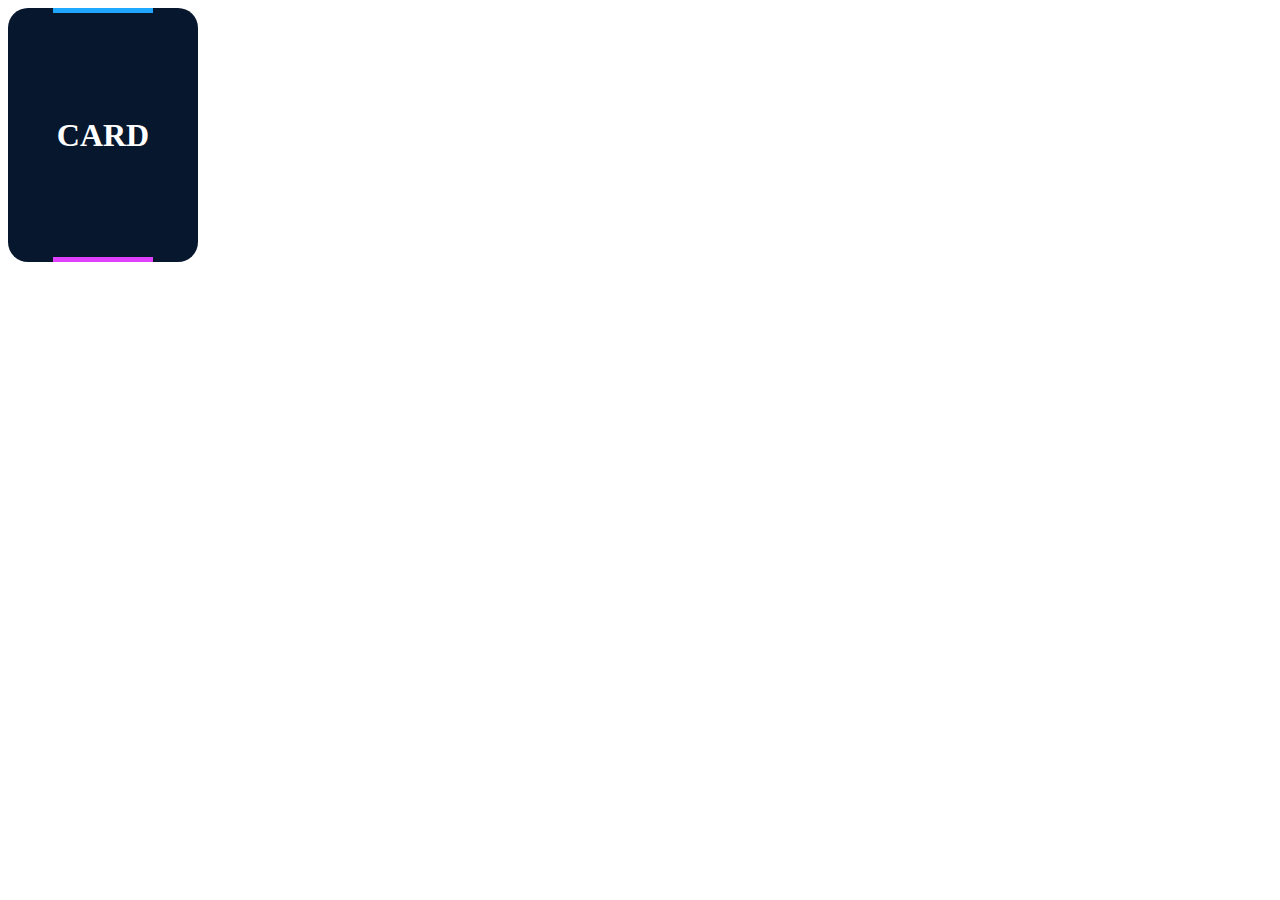
<file: 01.card-border-animation/index.html>
<!DOCTYPE html>
<html lang="en">
    <head>
        <meta charset="UTF-8" />
        <meta name="viewport" content="width=device-width, initial-scale=1.0" />
        <link rel="stylesheet" href="index.css" />
        <title>01.card-border-animation</title>
    </head>
    <body>
        <div class="card">
            <h2>CARD</h2>
        </div>
    </body>
</html>
</file>
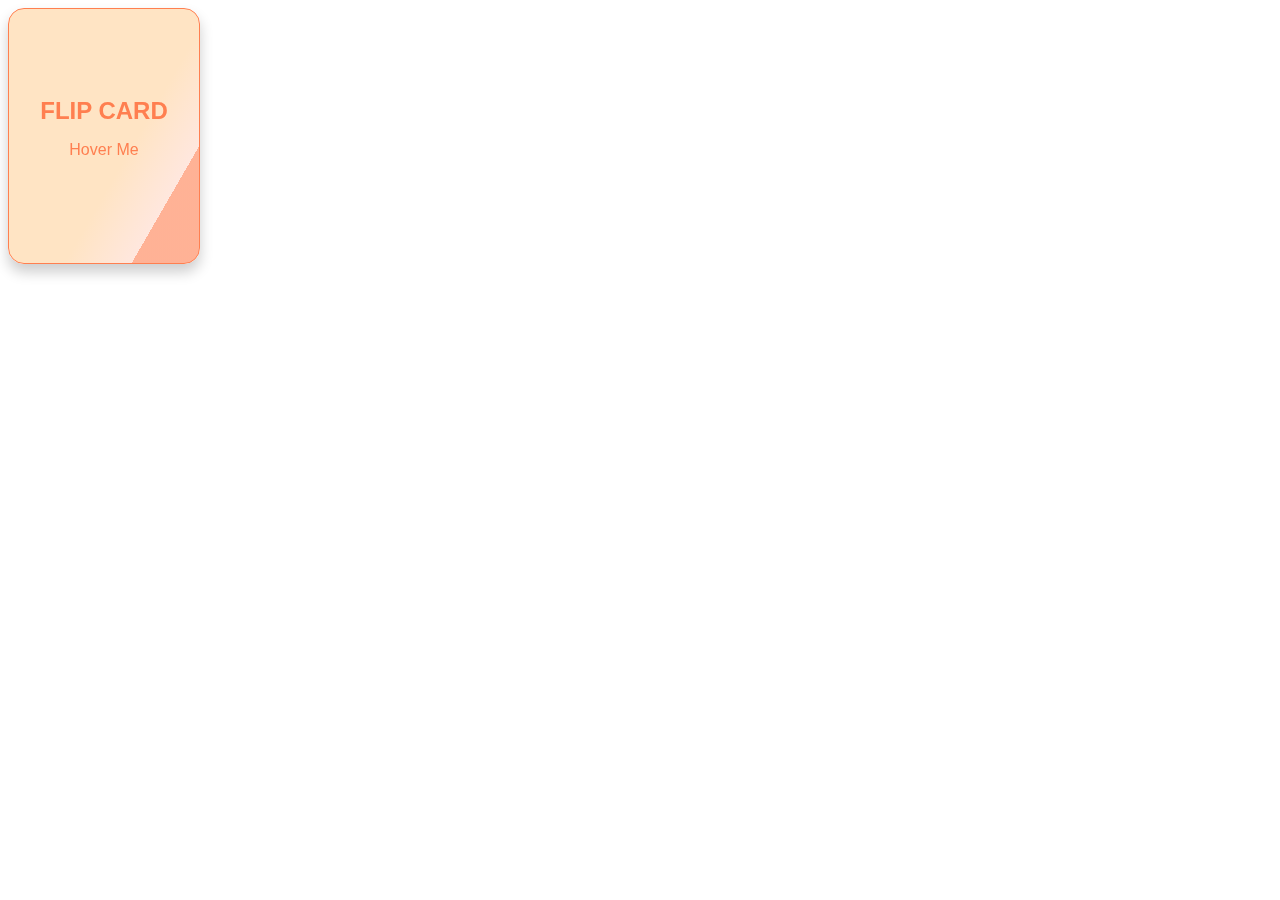
<file: 02.flip-card/index.html>
<!DOCTYPE html>
<html lang="en">
    <head>
        <meta charset="UTF-8" />
        <meta name="viewport" content="width=device-width, initial-scale=1.0" />
        <link rel="stylesheet" href="index.css" />
        <title>02.flip-card</title>
    </head>
    <body>
        <div class="flip-card">
            <div class="flip-card-inner">
                <div class="flip-card-front">
                    <p class="title">FLIP CARD</p>
                    <p>Hover Me</p>
                </div>
                <div class="flip-card-back">
                    <p class="title">BACK</p>
                    <p>Leave Me</p>
                </div>
            </div>
        </div>
    </body>
</html>
</file>
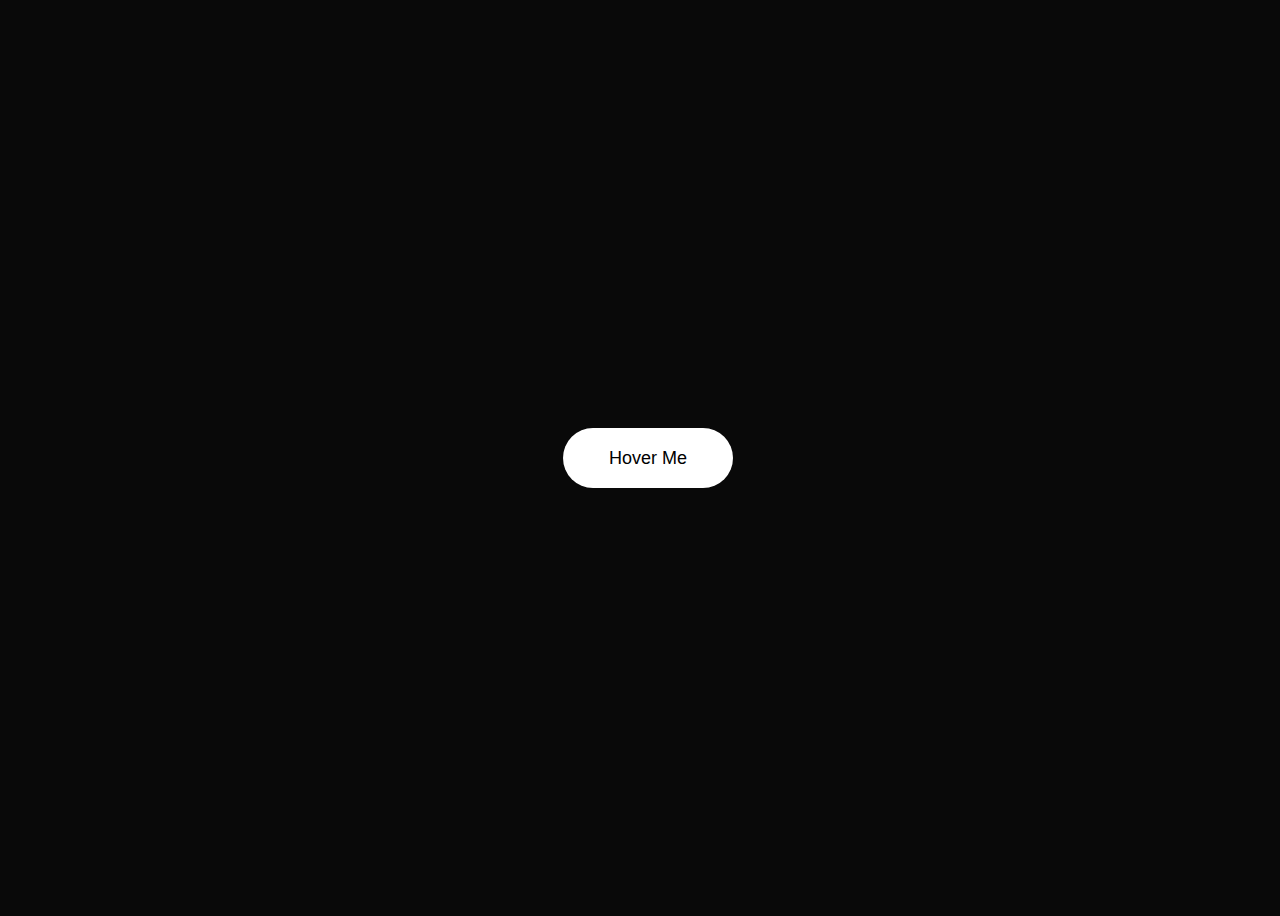
<file: 03.rainbow-button/index.html>
<!DOCTYPE html>
<html lang="en">
    <head>
        <meta charset="UTF-8" />
        <meta name="viewport" content="width=device-width, initial-scale=1.0" />
        <link rel="stylesheet" href="index.css" />
        <title>03.rainbow-button</title>
    </head>
    <body>
        <div class="main">
            <button class="btn">Hover Me</button>
        </div>
    </body>
</html>
</file>
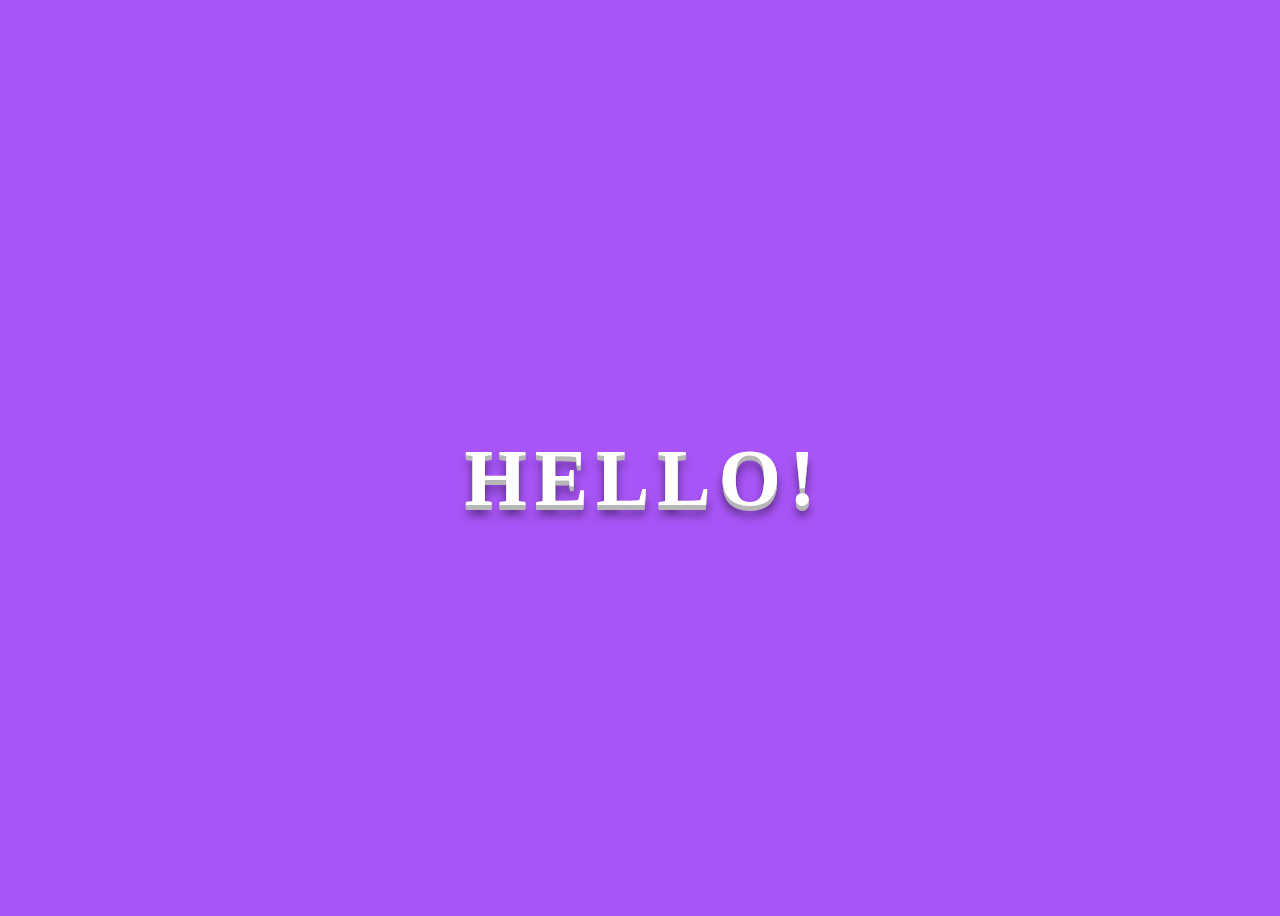
<file: 04.text-bounce/index.html>
<!DOCTYPE html>
<html lang="en">
    <head>
        <meta charset="UTF-8" />
        <meta name="viewport" content="width=device-width, initial-scale=1.0" />
        <link rel="stylesheet" href="index.css" />
        <title>04.text-bounce</title>
    </head>
    <body>
        <h1>
            <span>H</span>
            <span>E</span>
            <span>L</span>
            <span>L</span>
            <span>O</span>
            <span>!</span>
        </h1>
    </body>
</html>
</file>
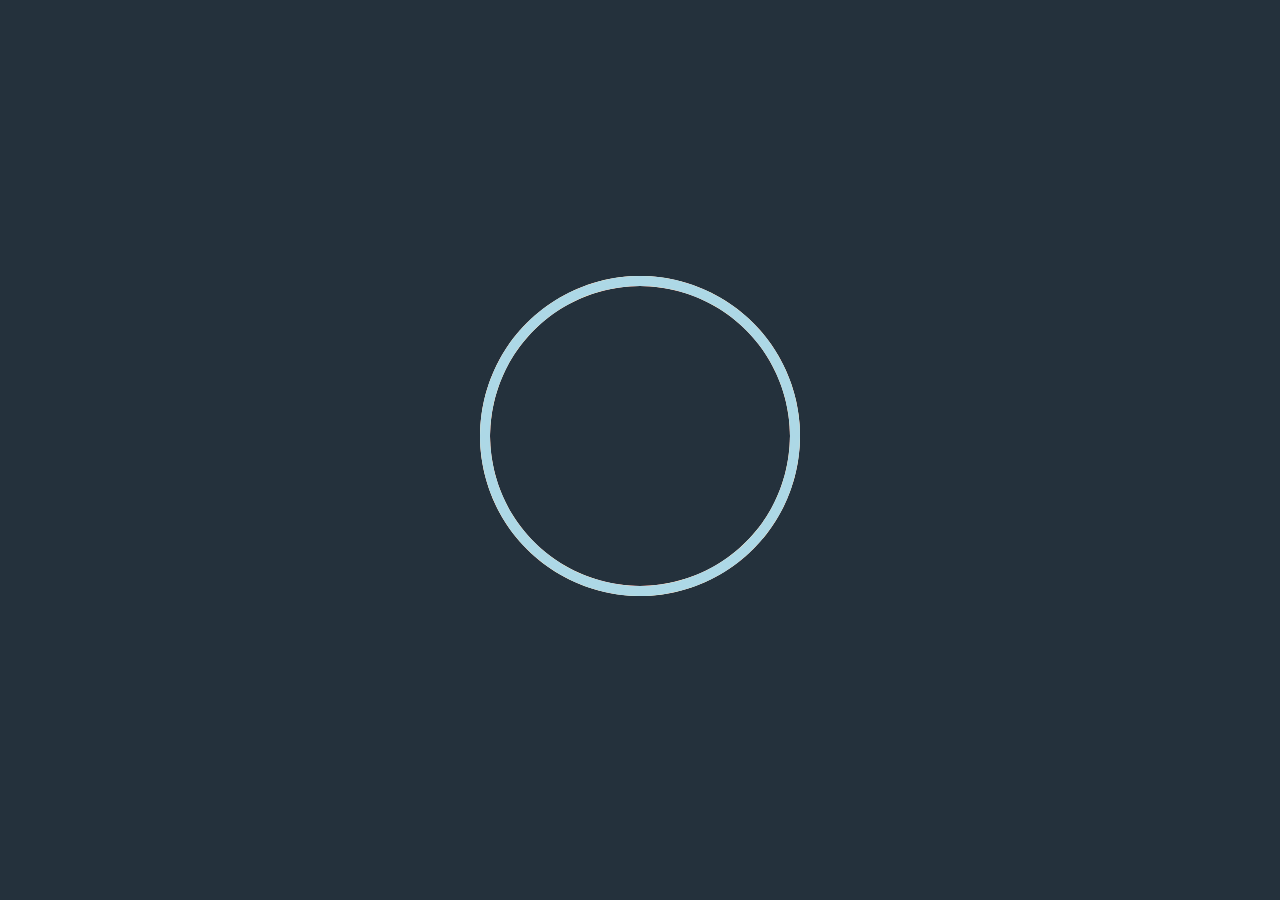
<file: 07.spinner-animation/index.html>
<!DOCTYPE html>
<html lang="en">
    <head>
        <meta charset="UTF-8" />
        <meta name="viewport" content="width=device-width, initial-scale=1.0" />
        <link rel="stylesheet" href="index.css" />
        <title>07.spinner-animation</title>
    </head>
    <body>
        <div class="circle"></div>
    </body>
</html>
</file>
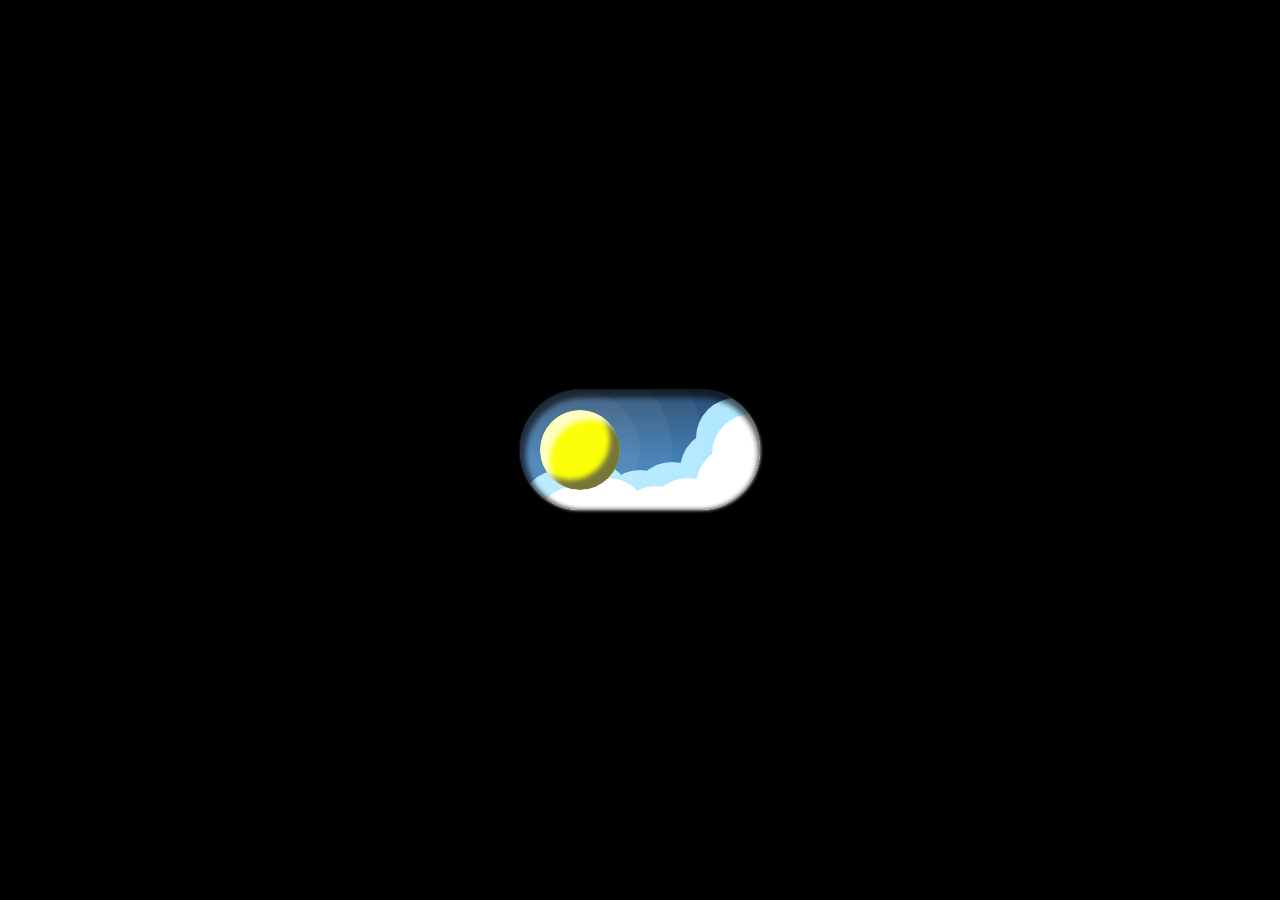
<file: 10.daynight-toggle/index.html>
<!DOCTYPE html>
<html lang="en">
    <head>
        <meta charset="UTF-8" />
        <meta name="viewport" content="width=device-width, initial-scale=1.0" />
        <link rel="stylesheet" href="index.css" />
        <title>10.daynight-toggle</title>
    </head>
    <body>
        <div class="soluna-container">
            <label class="toggler">
                <input type="checkbox" />

                <div class="sky-container">
                    <div class="star-container">
                        <span class="star big-star"></span>
                        <span class="star big-star"></span>

                        <span class="star medium-star"></span>
                        <span class="star medium-star"></span>
                        <span class="star medium-star"></span>

                        <span class="star little-star"></span>
                        <span class="star little-star"></span>
                        <span class="star little-star"></span>
                        <span class="star little-star"></span>
                        <span class="star little-star"></span>
                        <span class="star little-star"></span>
                    </div>

                    <div class="cloud-container">
                        <div class="background-clouds">
                            <span class="cloud"></span>
                            <span class="cloud"></span>
                            <span class="cloud"></span>
                            <span class="cloud"></span>
                            <span class="cloud"></span>
                            <span class="cloud"></span>
                        </div>

                        <div class="front-clouds">
                            <span class="cloud"></span>
                            <span class="cloud"></span>
                            <span class="cloud"></span>
                            <span class="cloud"></span>
                            <span class="cloud"></span>
                            <span class="cloud"></span>
                        </div>
                    </div>
                </div>

                <div class="halo-container">
                    <span class="light-halo">
                        <span class="light-halo">
                            <span class="light-halo inner"> </span>
                        </span>
                    </span>
                </div>

                <div class="toggle">
                    <div class="sun-container"></div>
                    <div class="moon-container">
                        <span class="moon-crater"></span>
                        <span class="moon-crater large"></span>
                        <span class="moon-crater"></span>
                    </div>
                </div>
            </label>
        </div>
    </body>
</html>
</file>
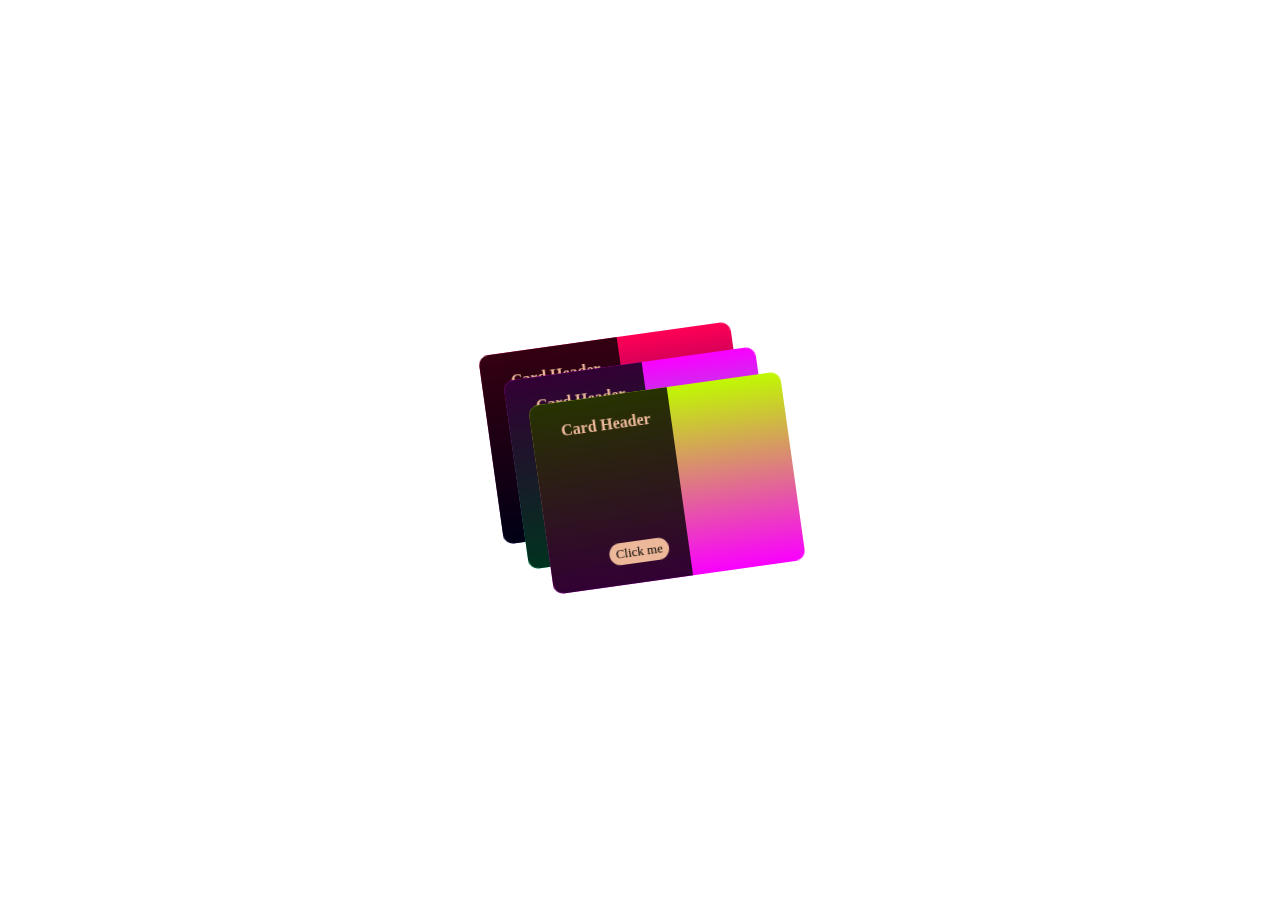
<file: 11.card-flipper/index.html>
<!DOCTYPE html>
<html lang="en">
    <head>
        <meta charset="UTF-8" />
        <meta name="viewport" content="width=device-width, initial-scale=1.0" />
        <link rel="stylesheet" href="index.css" />
        <title>11.card-flipper</title>
    </head>
    <body>
        <div class="cards">
            <div class="card one">
                <div class="cardDetails">
                    <div class="cardDetailsHeader">Card Header</div>
                    <div class="cardDetailsButton">Click me</div>
                </div>
            </div>

            <div class="card two">
                <div class="cardDetails">
                    <div class="cardDetailsHeader">Card Header</div>
                    <div class="cardDetailsButton">Click me</div>
                </div>
            </div>

            <div class="card three">
                <div class="cardDetails">
                    <div class="cardDetailsHeader">Card Header</div>
                    <div class="cardDetailsButton">Click me</div>
                </div>
            </div>
        </div>
    </body>
</html>
</file>
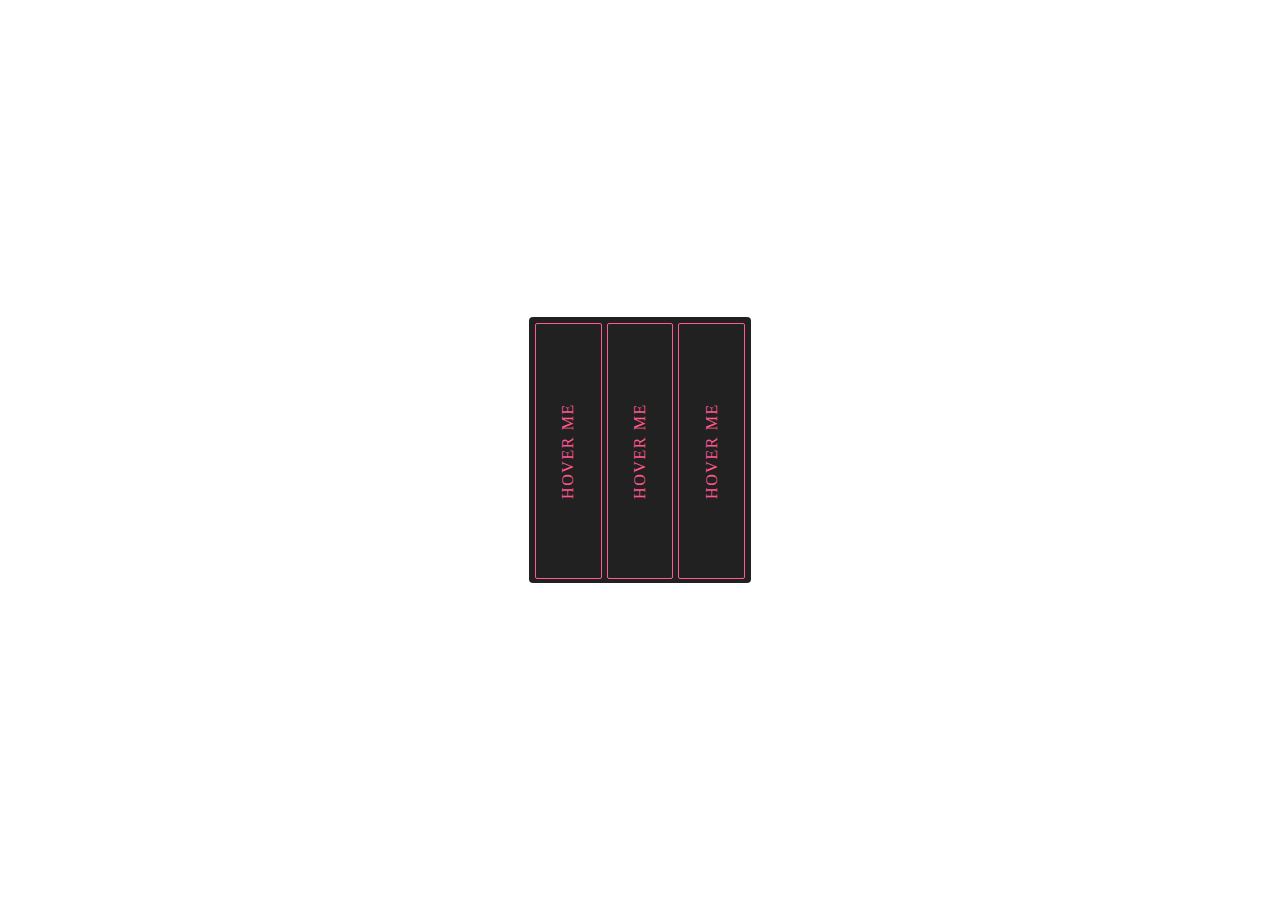
<file: 12.expand-card/index.html>
<!DOCTYPE html>
<html lang="en">
    <head>
        <meta charset="UTF-8" />
        <meta name="viewport" content="width=device-width, initial-scale=1.0" />
        <link rel="stylesheet" href="index.css" />
        <title>12.expand-card</title>
    </head>
    <body>
        <div class="card">
            <p><span>HOVER ME</span></p>
            <p><span>HOVER ME</span></p>
            <p><span>HOVER ME</span></p>
        </div>
    </body>
</html>
</file>
<file: 01.card-border-animation/index.css>
.card {
    width: 190px;
    height: 254px;
    background: #07182e;
    position: relative;
    display: flex;
    justify-content: center;
    align-items: center;
    overflow: hidden; /* 넘치는 요소는 잘라내서 안 보이게 */
    border-radius: 20px;
}

.card h2 {
    z-index: 1;
    color: white;
    font-size: 2em;
}

/* ::before -> CSS 가상 요소로 요소의 내용 '앞'에 가상으로 추가됨 */
.card::before {
    content: "";
    position: absolute;
    width: 100px;
    background-image: linear-gradient(
        180deg,
        rgb(0, 183, 255),
        rgb(255, 48, 255)
    );
    height: 130%;
    animation: rotBGimg 3s linear infinite;
    transition: all 0.2s linear;
}

/* @keyframes -> CSS 애니메이션의 단계별 변화(프레임)를 설정하는 키워드 */
/* ::before의 회전을 0도에서 360도까지 무한 회전 */
@keyframes rotBGimg {
    from {
        transform: rotate(0deg);
    }
    to {
        transform: rotate(360deg);
    }
}

/* ::after -> CSS 가상 요소로 요소의 내용 '뒤'에 가상으로 추가됨 */
.card::after {
    content: "";
    position: absolute;
    background: #07182e;
    inset: 5px;
    border-radius: 15px;
}
</file>
<file: 02.flip-card/index.css>
.flip-card {
    background-color: transparent; /* 배경을 명시적으로 투명하게 설정 */
    width: 190px;
    height: 254px;
    perspective: 1000px; /* 3D 회전 시 원근감 설정 (값이 작을수록 입체감 강해짐) */
    font-family: sans-serif;
}

.title {
    font-size: 1.5em;
    font-weight: 900;
    text-align: center;
    margin: 0;
}

.flip-card-inner {
    position: relative;
    width: 100%;
    height: 100%;
    text-align: center;
    transition: transform 0.8s; /* 회전 애니메이션을 부드럽게 적용 */
    transform-style: preserve-3d; /* 자식 요소를 3D로 처리 -> 카드 뒤집을 때 입체적으로 보임 */
}

.flip-card:hover .flip-card-inner {
    transform: rotateY(180deg);
}

.flip-card-front,
.flip-card-back {
    box-shadow: 0 8px 14px 0 rgba(0, 0, 0, 0.2);
    position: absolute;
    display: flex;
    flex-direction: column;
    justify-content: center;
    width: 100%;
    height: 100%;
    backface-visibility: hidden; /* 뒤집힌 면이 안 보이게 숨김 -> 그래서 front, back 둘 다 적용 */
    -webkit-backface-visibility: hidden; /* -webkit은 구버전 브라우저 호환용 */
    border: 1px solid coral;
    border-radius: 1rem;
}

.flip-card-front {
    background: linear-gradient(
        120deg,
        bisque 60%,
        rgb(255, 231, 222) 80%,
        rgb(255, 211, 195) 40%,
        rgba(255, 127, 80, 0.603) 48%
    );
    color: coral;
}

.flip-card-back {
    background: linear-gradient(
        120deg,
        rgb(255, 174, 145) 30%,
        coral 88%,
        bisque 40%,
        rgb(255, 185, 160) 78%
    );
    color: white;
    transform: rotateY(180deg);
}
</file>
<file: 03.rainbow-button/index.css>
body {
    width: 100vw;
    height: 100vh;
    display: flex;
    justify-content: center;
    align-items: center;
    background-color: #090909;
}

.main {
    display: flex;
    align-items: center;
    justify-content: center;
    height: 100vh;
}

.btn {
    width: 170px;
    height: 60px;
    font-size: 18px;
    background-color: #fff;
    border: none;
    border-radius: 50px;
    color: #000;
    outline: none;
    cursor: pointer;
    transition: all 0.4s;
}

.btn:hover {
    box-shadow: inset 0 0 0 4px #ef476f, inset 0 0 0 8px #ffd166,
        inset 0 0 0 12px #06d6a0, inset 0 0 0 16px #118ab2;
    background: #073b4c;
    color: #fff;
}
</file>
<file: 04.text-bounce/index.css>
body {
    background-color: #a855f7;
    display: flex;
    align-items: center;
    justify-content: center;
    height: 100vh;
    overflow: hidden;
}

span {
    position: relative;
    top: 20px;
    color: white;
    display: inline-block;
    font-size: 5rem;
    text-shadow: 0 1px 0 #b7b7b7, 0 2px 0 #b7b7b7, 0 3px 0 #b7b7b7,
        0 4px 0 #b7b7b7, 0 5px 0 #b7b7b7, 0 6px 0 transparent,
        0 7px 0 transparent, 0 8px 0 transparent, 0 9px 0 transparent,
        0 10px 10px rgba(0, 0, 0, 0.5);
    animation: bounce 0.4s ease infinite alternate; /* alternate: 애니메이션이 한 번 끝나면 다시 반대 방향으로 실행 */
}

/* nth-child(n): 부모 요소 안에서 n번째 자식 요소를 선택할 수 있게 해주는 CSS 의사 클래스 */
h1 span:nth-child(2) {
    animation-delay: 0.1s;
}

h1 span:nth-child(3) {
    animation-delay: 0.2s;
}

h1 span:nth-child(4) {
    animation-delay: 0.3s;
}

h1 span:nth-child(5) {
    animation-delay: 0.4s;
}

h1 span:nth-child(6) {
    animation-delay: 0.5s;
}

@keyframes bounce {
    100% {
        top: -20px;
        text-shadow: 0 1px 0 #ccc, 0 2px 0 #ccc, 0 3px 0 #ccc, 0 4px 0 #ccc,
            0 5px 0 #ccc, 6px 0 #ccc, 0 7px 0 #ccc, 0 8px 0 #ccc, 0 9px 0 #ccc,
            0 60px 30px rgba(0, 0, 0, 0.3);
    }
}
</file>
<file: 07.spinner-animation/index.css>
body {
    height: 95vh;
    background-color: rgb(36, 49, 60);
    display: flex;
    justify-content: center;
    align-items: center;
}

.circle,
.circle::before,
.circle::after {
    content: "";
    width: 300px;
    height: 300px;
    border-radius: 50%;
    animation: ovalRotate 2s linear infinite;
}

.circle {
    position: relative;
    animation: ovalRotate 2s linear infinite, rotateRed 1s linear infinite;
    box-shadow: 0 0 0 10px lightcoral;
}

.circle::before {
    position: absolute;
    box-shadow: 0 0 0 10px lemonchiffon;
    transform: rotate(60deg);
}

.circle::after {
    position: absolute;
    box-shadow: 0 0 0 10px lightblue;
    transform: rotate(-60deg);
}

@keyframes ovalRotate {
    /* 여기서 숫자는 진행 시점을 의미 -> 0%는 처음 시작, 25%는 1/4 지점 등 */
    0%,
    75%,
    100% {
        width: 200px;
        height: 200px;
    }
    25%,
    50% {
        width: 200px;
        height: 100px;
    }
}

@keyframes rotateRed {
    0% {
        transform: rotate(0deg);
    }
    100% {
        transform: rotate(360deg);
    }
}
</file>
<file: 10.daynight-toggle/index.css>
:root {
    /* 변수명 앞에 --를 붙이면 CSS 변수로 인식 */
    /* 선언한 변수는 var() 함수로 불러올 수 있음 */
    --soluna-adaptive-size: 5rem;
    --soluna-width: 3em;
    --soluna-height: 1.5em;
    --soluna-border-radius: 1em;
    --soluna-transition: 0.4s;
    --soluna-transform-x-offset: 1.5em;
}

*,
::before,
::after {
    padding: 0;
    margin: 0;
    box-sizing: border-box;
}

body {
    background: black;
    display: flex;
    flex-direction: column;
    justify-content: center;
    align-items: center;
    min-height: 100vh;
}

.soluna-container {
    font-size: var(--soluna-adaptive-size);
    border-radius: var(--soluna-border-radius);
    width: var(--soluna-width);
    height: var(--soluna-height);
    overflow: hidden;
}

.soluna-container::before {
    content: "";
    position: absolute;
    width: var(--soluna-width);
    height: var(--soluna-height);
    z-index: 1;
    box-shadow: inset 2px 4px 5px 4px rgba(0, 0, 0, 0.6),
        1px 1px 3px 0px rgba(255, 255, 255, 0.6),
        inset 0px -1px 5px -2px rgba(0, 0, 0, 0.6);
    pointer-events: none; /* 마우스 이벤트 무시하는 속성 */
    border-radius: var(--soluna-border-radius);
}

.soluna-container .toggler {
    position: relative;
    height: var(--soluna-height);
    display: block;
    cursor: pointer;
}

.soluna-container .toggler input {
    opacity: 0;
    width: 0;
    height: 0;
}

.soluna-container .sky-container {
    position: absolute;
    width: 3em;
    height: 3em;
    bottom: 0;
    background: linear-gradient(
        180deg,
        rgba(28, 31, 44, 1) 20%,
        rgba(56, 121, 179, 1) 80%
    );
    display: grid;
    transition: var(--soluna-transition);
}

/* + (인접 형태 선택자): A 바로 뒤에 위치한 형제 요소 B만 선택함 */
.soluna-container .toggler input:checked + .sky-container {
    transform: translateY(1.5em);
}

.soluna-container .star {
    position: absolute;
    background: lightblue;
    /* clip-path: 요소를 지정한 도형 모양대로 잘라내는 속성 (나머지 영역은 안 보임) */
    clip-path: polygon(
        50% 0%,
        65% 35%,
        100% 50%,
        65% 65%,
        50% 100%,
        35% 65%,
        0% 50%,
        35% 35%
    );
}

.soluna-container .big-star {
    width: 0.2em;
    height: 0.2em;
}

.soluna-container .medium-star {
    width: 0.12em;
    height: 0.12em;
}

.soluna-container .little-star {
    width: 0.08em;
    height: 0.08em;
}

.soluna-container .star:nth-child(1) {
    left: 0.6em;
    top: 0.15em;
}

.soluna-container .star:nth-child(2) {
    left: 1.5em;
    top: 0.35em;
}

.soluna-container .star:nth-child(3) {
    left: 0.3em;
    top: 0.5em;
}

.soluna-container .star:nth-child(4) {
    left: 0.7em;
    top: 0.7em;
}

.soluna-container .star:nth-child(5) {
    left: 1.2em;
    top: 1em;
}

.soluna-container .star:nth-child(6) {
    left: 0.3em;
    top: 1.1em;
}

.soluna-container .star:nth-child(7) {
    left: 0.5em;
    top: 1em;
}

.soluna-container .star:nth-child(8) {
    left: 0.7em;
    top: 1.2em;
}

.soluna-container .star:nth-child(9) {
    left: 1.1em;
    top: 0.8em;
}

.soluna-container .star:nth-child(10) {
    left: 1.3em;
    top: 0.3em;
}

.soluna-container .star:nth-child(11) {
    left: 1.5em;
    top: 0.9em;
}

.soluna-container .background-clouds {
    position: relative;
    top: -0.2em;
    right: 0.2em;
    height: 100%;
}

.soluna-container .cloud {
    width: 1em;
    height: 1em;
    border-radius: 50%;
    position: absolute;
}

.soluna-container .background-clouds .cloud {
    background: rgb(177, 232, 255);
}

.soluna-container .front-clouds .cloud {
    background: white;
}

.soluna-container .cloud:nth-child(1) {
    bottom: 0.2em;
    right: -0.4em;
}

.soluna-container .cloud:nth-child(2) {
    bottom: -0.2em;
    right: -0.2em;
}

.soluna-container .cloud:nth-child(3) {
    bottom: -0.6em;
    right: 0.4em;
}

.soluna-container .cloud:nth-child(4) {
    bottom: -0.7em;
    right: 0.8em;
}

.soluna-container .cloud:nth-child(5) {
    bottom: -0.6em;
    right: 1.4em;
}

.soluna-container .cloud:nth-child(6) {
    bottom: -0.7em;
    right: 1.8em;
}

.soluna-container .halo-container {
    position: absolute;
    bottom: -0.8em;
    left: -0.8em;
    transition: var(--soluna-transition);
}

.soluna-container .toggler input:checked ~ .halo-container {
    transform: translate(var(--soluna-transform-x-offset));
}

.soluna-container .light-halo {
    border-radius: 50%;
    padding: 0.4em;
    display: block;
    background: hsla(0, 0%, 100%, 0.05);
}

.soluna-container .light-halo.inner {
    width: 1.5em;
    height: 1.5em;
}

.soluna-container .toggle {
    clip-path: circle(0.5em at 0.75em 0.75em);
    position: absolute;
    width: 100%;
    height: 100%;
    transition: var(--soluna-transition);
    top: 0;
}

.soluna-container .toggler input:checked ~ .toggle {
    clip-path: circle(0.5em at 2.25em 0.75em);
}

.soluna-container .sun-container,
.soluna-container .moon-container {
    box-shadow: 10px 10px 5px 0px rgba(255, 255, 255, 0.75) inset,
        -10px -10px 5px 0px rgba(72, 72, 72, 0.75) inset;
}

.soluna-container .sun-container {
    height: 1em;
    width: 1em;
    background: #fbff08;
    border-radius: 50%;
    position: absolute;
    left: 0.25em;
    bottom: 0.25em;
    transition: var(--soluna-transition);
}

.soluna-container .toggler input:checked ~ .toggle .sun-container {
    transform: translate(var(--soluna-transform-x-offset));
}

.soluna-container .moon-container {
    position: absolute;
    height: 1em;
    width: 1em;
    right: 0.25em;
    bottom: 0.25em;
    background: lightgray;
    border-radius: 50%;
}

.soluna-container .moon-crater {
    width: 0.25em;
    height: 0.25em;
    background: rgb(112, 111, 111);
    border-radius: 50%;
    position: absolute;
    box-shadow: 10px 10px 5px 0px rgba(72, 72, 72, 0.75) inset;
}

.soluna-container .moon-crater.large {
    width: 0.4em;
    height: 0.4em;
}

.soluna-container .moon-crater:nth-child(1) {
    top: 0.1em;
    left: 0.4em;
}

.soluna-container .moon-crater:nth-child(2) {
    top: 0.4em;
    left: 0.1em;
}

.soluna-container .moon-crater:nth-child(3) {
    bottom: 0.2em;
    right: 0.2em;
}
</file>
<file: 11.card-flipper/index.css>
body {
    display: flex;
    flex-direction: column;
    justify-content: center;
    align-items: center;
    min-height: 100vh;
}

.cards {
    position: relative;
}

.card {
    z-index: 1;
    position: absolute;
    width: 254px;
    height: 190px;
    border-radius: 10px;
    transition: all 0.5s ease-out;
    overflow: hidden;
    transform: translateX(0px) translateY(0px) perspective(905px) rotateX(0deg)
        rotateY(0deg) rotateZ(-8deg);
}

/* .card.one은 .card와 .one 클래스를 동시에 가진 한 요소를 선택함 */
.card.one {
    top: -120px;
    left: -150px;
    background: linear-gradient(180deg, #ff0055 0%, #000066 100%);
}

.card.two {
    top: -95px;
    left: -125px;
    background: linear-gradient(180deg, #fa00ff 0%, #01f998 99%);
}

.card.three {
    top: -70px;
    left: -100px;
    background: linear-gradient(180deg, #c0f901 0%, #fa00ff 100%);
}

.card:hover {
    z-index: 4;
    transform: perspective(1000px) rotateX(0deg) rotateY(0deg) rotateZ(0deg) !important;
    transition: all 0.5s ease-out;
}

.cardDetails {
    /* border-box: content + padding + border를 포함한 전체 영역을 width로 계산함 */
    box-sizing: border-box;
    width: 55%;
    height: 100%;
    padding: 20px;
    display: flex;
    flex-direction: column;
    justify-content: space-between;
    align-items: flex-end;
    background: rgba(0, 0, 0, 0.8);
    transition: 0.5s;
    transform-origin: left;
    transform: perspective(2000px) rotateY(0deg);
}

.card:hover .cardDetails {
    transform: perspective(2000px) rotateY(0deg);
}

.cardDetailsHeader {
    font-weight: 600;
    color: #edb899;
}

.cardDetailsButton {
    padding: 3px 6px;
    border-radius: 25px;
    background-color: #edb899;
    color: #000;
    font-size: small;
}
</file>
<file: 12.expand-card/index.css>
* {
    margin: 0;
    padding: 0;
}

body {
    width: 100vw;
    height: 100vh;
    box-sizing: border-box;
    display: flex;
    justify-content: center;
    align-items: center;
}

.card {
    width: 210px;
    height: 254px;
    border-radius: 4px;
    background: #212121;
    display: flex;
    gap: 5px;
    padding: 0.4em;
}

.card p {
    height: 100%;
    flex: 1;
    overflow: hidden;
    cursor: pointer;
    border-radius: 2px;
    transition: all 0.5s;
    background: #212121;
    border: 1px solid #ff5a91;
    display: flex;
    justify-content: center;
    align-items: center;
}

.card p:hover {
    flex: 4;
}

.card p span {
    min-width: 14em;
    padding: 0.5em;
    text-align: center;
    transform: rotate(-90deg);
    transition: all 0.5s;
    text-transform: uppercase;
    color: #ff568e;
    letter-spacing: 0.1em;
}

.card p:hover span {
    transform: rotate(0);
}
</file>
